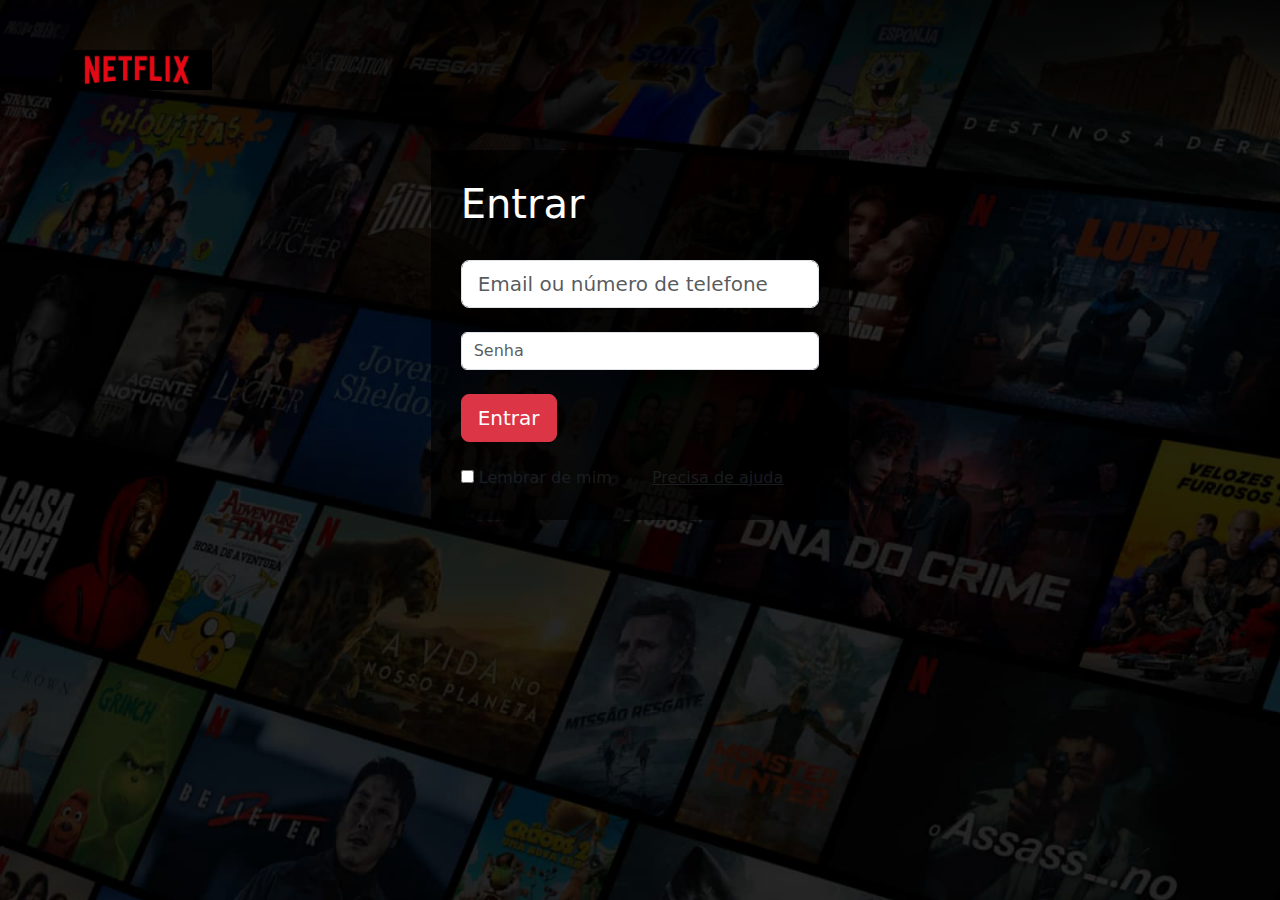
<file: index.html>
<!DOCTYPE html>
<html>

<head>
    <meta charset="UTF-8">
    <meta name="viewport" content="width=device-width, initial-scale=1.0">
    <title>Login</title>

    <link rel="stylesheet" href="https://cdn.jsdelivr.net/npm/bootstrap@5.3.2/dist/css/bootstrap.min.css" />
    <link rel="stylesheet" href="styles.css" />
</head>

<body class="bg_filmes">

    <div class="container-fluid">
        
        <header class="row">
            <span>
                <img src="assets/logo.png" />
            </span>
        </header>

        <div id="caixa_login" class="col-4 offset-4">
            <h1 class="text-white"> Entrar </h1>
            <br />

            <form action="">
                <input type="email" class="form-control form-control-lg" placeholder="Email ou número de telefone" />
                <br />
                <input type="password" class="form-control" placeholder="Senha" />
                <br />
                <button class="btn btn-lg btn-block btn-danger" type="button">
                    Entrar
                </button>
                <br />

                <div class="row mt-4">
                    <div class="col text-muted">
                        <input type="checkbox"/> Lembrar de mim
                    </div>
                    <div class="col text-right">
                        <a href="#" class="text-muted">Precisa de ajuda</a>
                    </div>
                </div>
            </form>
        </div>
    </div>

</body>

</html>
</file>
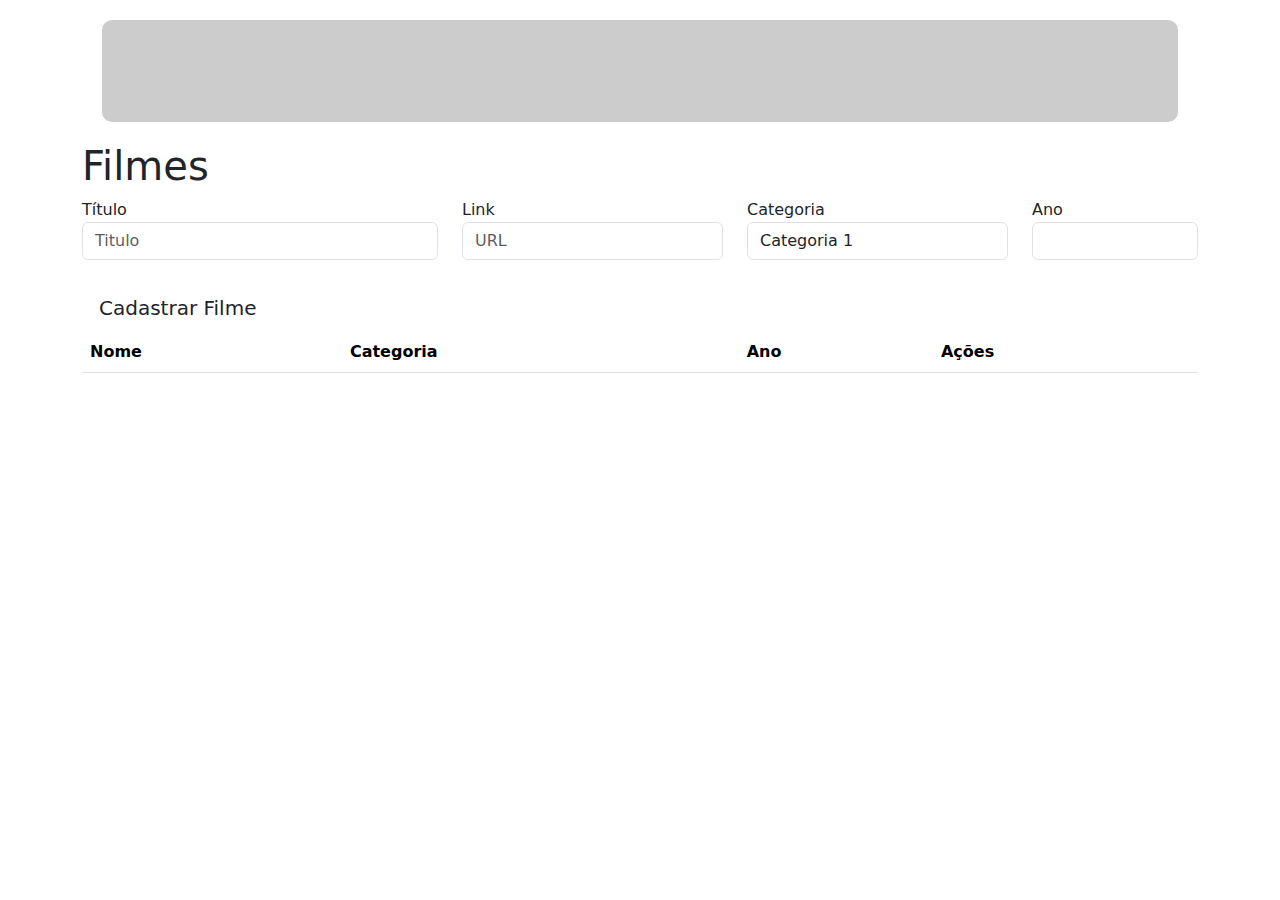
<file: app.html>
<!DOCTYPE html>
<html lang="en">
<head>
    <meta charset="UTF-8">
    <meta name="viewport" content="width=device-width, initial-scale=1.0">
    <link rel="stylesheet" href="https://cdn.jsdelivr.net/npm/bootstrap@5.3.2/dist/css/bootstrap.min.css">

    <title>App Filmes</title>
    <style>
        pre {
            padding: 30px;
            background: #ccc;
            border-radius: 10px;
            margin: 20px;
        }
    </style>
</head>
<body>
    <div class="container" >
        <pre id="debug">

        </pre>
        <h1>Filmes</h1>
        <form action="jumbotron">
            <div class="row">
                <div class="col-4">
                    <label for="">Título</label>
                    <input id="titulo" onkeyup="atualizarDados()" type="text" class="form-control" placeholder="Titulo"/>
                </div>
                <div class="col-3">
                    <label for="">Link</label>
                    <input id="link" onkeyup="atualizarDados()" type="url" class="form-control" placeholder="URL">
                </div>
                <div class="col-3">
                    <label for="">Categoria</label>
                    <select id="categoria" onchange="atualizarDados()" class="form-control">
                        <option value="Categoria_1">Categoria 1</option>
                        <option value="Categoria_2">Categoria 2</option>
                        <option value="Categoria_3">Categoria 3</option>
                    </select>
                </div>
                <div class="col-2">
                    <label for="">Ano</label>
                    <input id="ano" onkeyup="atualizarDados()" type="number" class="form-control">
                </div>
            </div>
            <form action="">
                <br>
                <a href="javascript:void(0)" onclick="cadastrar()" class="btn btn-lg btn-block btn-sucess">
                    Cadastrar Filme
                </a>
            </form>
        </form>
        <table class="table table-striped">
            <thead>
                <tr>
                    <th scope="col">Nome</th>
                    <th scope="col">Categoria</th>
                    <th scope="col">Ano</th>
                    <th scope="col" class="text-right">Ações</th>
                </tr>
            </thead>
            <tbody id="lista_filmes">
            <!--    <tr>
                    <td>Filme Teste</td>
                    <td>Categoria 1</td>
                    <td>2020</td>
                    <td class="text-right">
                        <button class="btn btn-info">Acessar</button>
                        <button class="btn btn-danger">Excluir</button>
                    </td>
                </tr>
            -->
            </tbody>
        </table>
    </div>

</body>

<script type="text/javascript" src="scrips.js"></script>
</html>
</file>
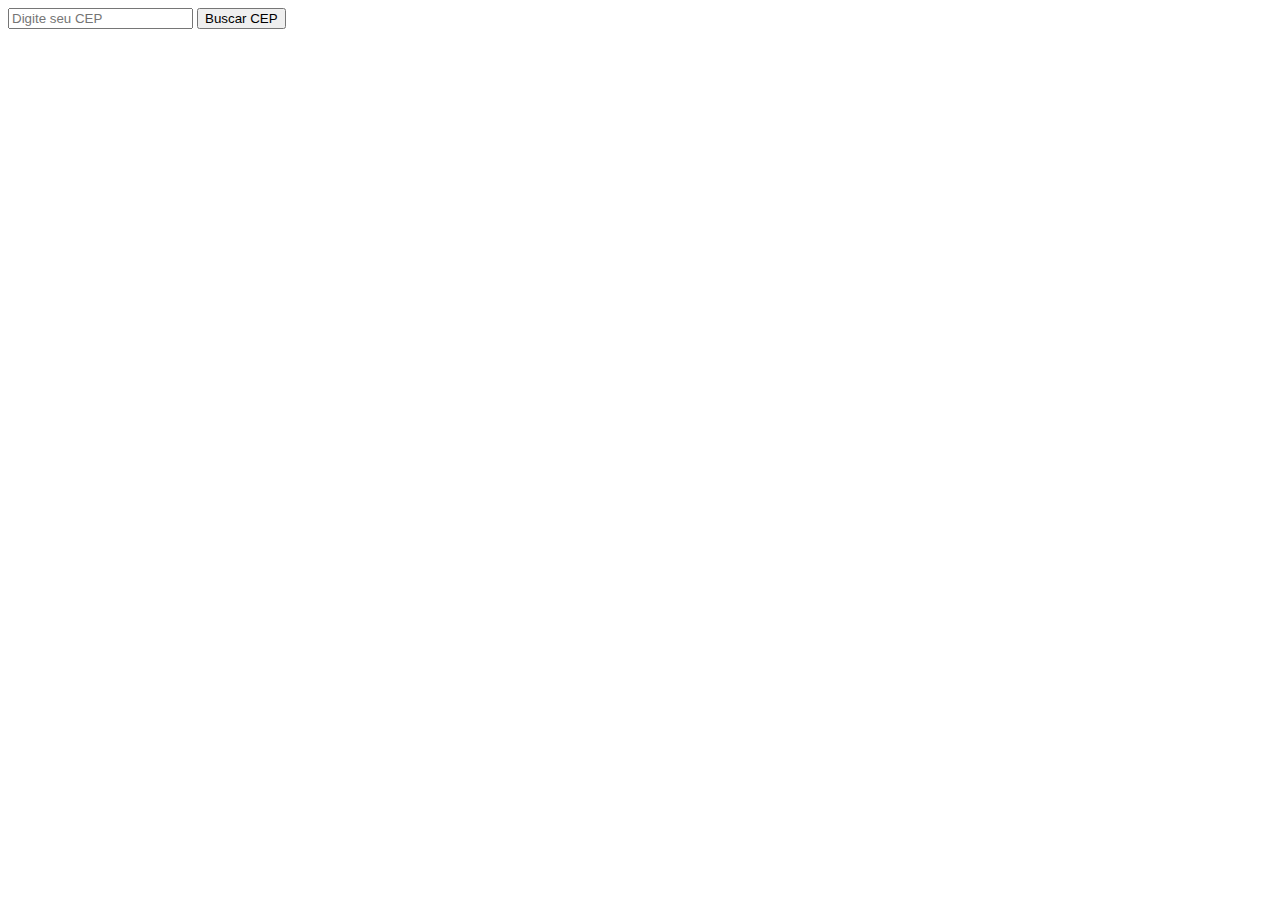
<file: cep.html>
<!DOCTYPE html>
<html lang="en">

<head>
    <meta charset="UTF-8">
    <meta name="viewport" content="width=device-width, initial-scale=1.0">
    <title>CEP</title>
</head>

<body>
    <input type="text" placeholder="Digite seu CEP" id="cep">
    <button id="buscarCEP"> Buscar CEP</button>

    <pre id="debug"></pre>
</body>

<script type="text/javascript">

    document.getElementById('buscarCEP').addEventListener('click', () => {
        const cep = document.getElementById('cep').value;
        console.log(cep);

        fetch(`https://viacep.com.br/ws/${cep}/json/`)
            .then((resposta) => resposta.json())
            .then((data) => {
                document.getElementById('debug').innerHTML = JSON.stringify(data);
                
            fetch(`https://servicodados.ibge.gov.br/api/v1/localidades/estados/${data.uf}/distritos/`)
                .then((resposta2) => resposta2.json())
                .then((data) => console.log(data));
                //document.getElementById('debug').innerHTML = JSON.stringify(data);

            });
    });

</script>

</html>
</file>
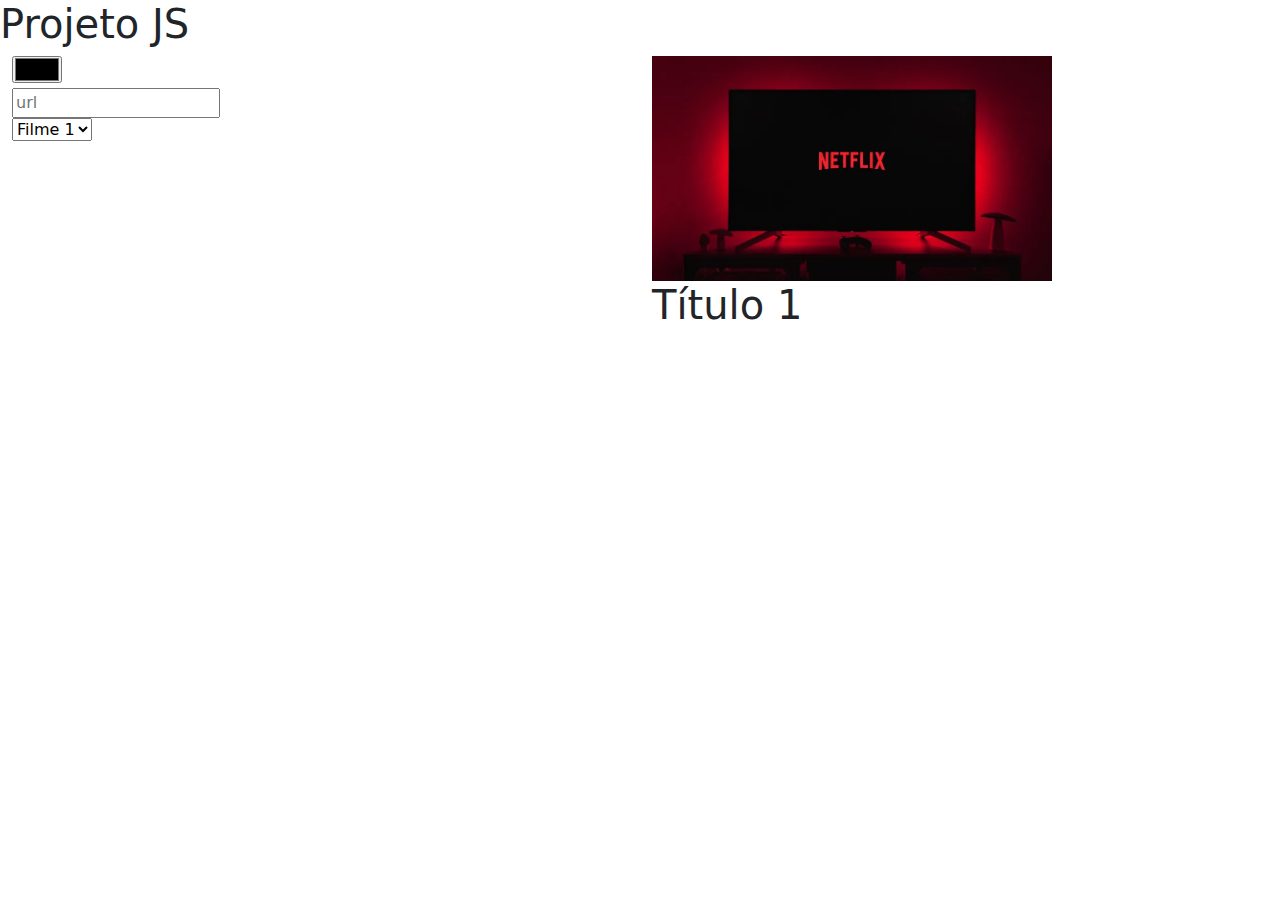
<file: index_js.html>
<!DOCTYPE html>
<html lang="en">

<head>
    <meta charset="UTF-8">
    <meta name="viewport" content="width=device-width, initial-scale=1.0">
    <link rel="stylesheet" href="https://cdn.jsdelivr.net/npm/bootstrap@5.3.2/dist/css/bootstrap.min.css">

    <title>Projeto JS</title>
</head>

<body>
    <h1>Projeto JS</h1>

<!--    <button onclick="clickar()">Clique</button>                                                     -->
<!--    <input id="cmp_email" type="text" onkeyup="printarConsole(event, this)" placeholder="e-mail"/>  -->


<!--
<button id="btn_click">Clique</button> 
<input id="cmp_email" type="text" placeholder="e-mail"/>
    <select>
//    <select onchange="printarConsole(event, this)" name="" id=""> 
    <option value="1">Opção 1</option>
    <option value="2">Opção 2</option>
</select>

-->

<!--    DOM - DOCUMENT OBJECT MODEL -->

<div class="container-fluid">
    <div class="row">
        <div class="col-6">
            <input id="input_color" type="color">
            <br>
            <input  id="troca_imagem" type="text" placeholder="url"/>
            <br>
            <select id="input_filmes" name="" id="">
                <option value="Filme 1">Filme 1</option>
                <option value="Filme 2">Filme 2</option>
                <option value="Filme 3">Filme 3</option>
            </select>
        </div>
        <div class="col-6">
            <img id="imagem" class="img-fluid" src="/assets/netflix-tv1.webp" alt="logo netflix" width="400px" height="400px">
            <h1 id="titulo_filme">Título 1</h1>
        </div>
    </div>
</div>

</body>

<script type="text/javascript">

    //DOM - DOCUMENT OBJECT MODEL

    const input_imagem = document.getElementById('troca_imagem');
    const imagem = document.getElementById('imagem');
    input_imagem.addEventListener('keyup', () => { imagem.src = input_imagem.value;});

    const input_color = document.getElementById('input_color')
    input_color.addEventListener('change', () => {document.querySelector('body').style.backgroundColor = input_color.value;});

    const input_filmes = document.querySelector('#input_filmes');
    input_filmes.addEventListener('change', (event) => {
        document.getElementById('titulo_filme').innerHTML = `<text style="color: #f00">${event.target.value}`;
        });
/*
    document.getElementById('btn_click').addEventListener('click', () => { clickar()});
// não precisa colocar o 'ON'keyup
    document.getElementById('cmp_email').addEventListener('keyup', (event) => { printarConsole(event)});
//  pela elemento por tag, no caso pegaria de todas as tag SELECT, como há só uma 
    document.getElementsByTagName('select')[0].addEventListener('change', (event) => { printarConsole(event)});

    const clickar = () => {
        alert('clicou');
    }

    /*
    const printarConsole = (evento, elemento) => {
        console.log(elemento);
        console.log(evento.target.value);
    };
*/
/*
    const printarConsole = (evento) => {
        console.log(evento.target.value);
        //console.log(document.getElementById('cmp_email'));
    };

*/

//  EVENTOS



/*
isso é um array de objects
    const filmes = [
        { title: 'Filme 1', ano: 2019},
        { title: 'Filme 2', ano: 2020},
        { title: 'Filme 3', ano: 2021},
    ];

    1ª forma
    function getFilme(indice, campo){
        //return `${filmes[indice].title} - ${filmes[indice].ano}`
        return filmes[indice][campo];
    }

    2ª forma
    // novo modo de fazer função em JAVASCRIPT
    // const nomeVar = () => { o que function faz}  resumo ela funciona como se fosse um for onde primeiro argumento é o indice e o segundo a variavel a ser buscada
    const getFilme = (indice, campo) => {
        return filmes[indice][campo];
    };

    console.log(getFilme(0,'title'));
    console.log(getFilme(1,'title'));
    console.log(getFilme(0,'ano'));

/*
    Exemplos treining javascript

    alert('Hello World!');
    console.log('LOG!!');
    console.warn('WARN!!');
    console.error('ERROR!!');
    console.info('INFO!!'); 


    VARIAVEIS (var, let, const):

    let filme = 'Os vingadores';
    const outro_filme = 'Liga da justiça';

    != DIFERENÇAS entre VAR LET to CONST
    CONST não pode ser alterado o valo. E, se sim, dará error!!

    let & const - poderá ter qualquer tipo de valor string, number, boolean, array, undefined(ñ possui vazio), null, object;
    let var = []; (array - colchete)
    let var = {}; (objects - chaves)


    OPERADORES MATEMÁTICOS:

    +
    -
    *
    ** exponencial
    / divisão 
    % division remainder
    ++ increment
    -- decrement


    OPERADORES COMPARAÇÂO (sempre retornam boolean)

    > maior
    >= maior ou igual
    < menor
    <= menor ou igual
    == equal value
    != not equal value
    === compara o valor & tipo, equal value && equal type (string, number, tutti quantti)
    !== not equal value OR not equal type
    ? ternary operator


    OPERADORES LÓGICOS

    && AND
    || OR
    ! inverter

    CONDICIONAIS

    if () {

    }

    do{

    }while();

    switch(let){
        case 1: code... break;
        case 'terror': code... break;
        case true: códe... break;
        default: código... break;
    }


    FUNCTION (method)


    -- declaration --
    function soma(num1, num2) {
        console.log(1 + 2);
    }

    -- call method -- não precisa declarar o tipo de return, pois JS não declara variável
    soma(5,9);

    null -> null - false - undefined
*/

/*
//  ESTRUTURAS DE REPETIÇÂO

const filmes = [
        { title: 'Filme 1', ano: 2019},
        { title: 'Filme 2', ano: 2020},
        { title: 'Filme 3', ano: 2021},
    ];


    // novo modo de fazer função em JAVASCRIPT
    // const nomeVar = () => { o que function faz}  resumo ela funciona como se fosse um for onde primeiro argumento é o indice e o segundo a variavel a ser buscada
    const getFilme = (indice) => {
        return filmes[indice].title;
    };

/*
    for (let i = 0; i < filmes.length; i++) {
        console.log(i + ' - ' + getFilme(i));
    }


    //filmes.map(filme => console.log(filme));
    // 'filme' estou apelidando cada object da lista; 'indice' iteração sobre a lista;
    filmes.map((filme, indice) => {console.log(getFilme(indice)) });
*/

</script>
</html>
</file>
<file: styles.css>
/* GERAIS*/
body {
    background-color: black;
}

/*PAGE LOGIN*/
body.bg_filmes {
    background-image: url(assets/background.png);
    background-size: cover;
    background-repeat: no-repeat;
}

header {
    padding: 50px;
    background: linear-gradient(
        180deg,
        rgba(0, 0, 0, 0.69) 0%,
        rgba(0, 0, 0, 0) 100%
    );
    position: absolute;
    width: 100%;
    top: 0;
    z-index: 2;
}

header img {
    width: 150px;
}

.btn-custom-white {
    background-color: #fff;
}

.btn-custom-translucent {
    background-color: rgba(255, 255, 255, 0.2);
    color: #fff;
}

.btn-custom-round {
    padding: 5px 9px !important;
}

.btn-custom-white:hover {
    opacity: 0.8;
}

.btn-custom-translucent:hover {
    color: #fff;
    opacity: 0.8;
}

.opacity-50 {
    opacity: 0.5;
}

button.btn_login_entrar {
    width: 630px;
}

#caixa_login {
    background: rgba(0, 0, 0, 0.7);
    padding: 30px;
    margin-top: 150px;
}

/*PAGE HOME*/
.menu_list {
    list-style: none;
    padding-left: 0;
    padding-top: 7px;
}

.menu_list li {
    display: inline-block;
    margin-left: 15px;
}

.menu_list li a{
   color: #fff; 
}

#hero {
    height: 700px;
    background-image: url(assets/capa-filme.png);
    background-repeat: no-repeat;
    background-position: center;
    background-size: cover;
    position: absolute;
    z-index: 1;
    top: 0;
}

#hero::after {
    content: '';
    width: 100%;
    height: 350px;
    display: block;
    background: linear-gradient(180deg, rgba(0, 0, 0, 0) 0%, black 100%);
    position: absolute;
    left: 0;
    z-index: 2;
    top: calc(700px - 350px);
}

#hero_infos {
    padding: 0;
    margin-top: 170px;
    z-index: 3;
    position: relative;
}

#hero_infos img.logo {
    margin-bottom: 50px;
    width: 500px;
}

#hero_infos h1{
    margin-bottom: 20px;
}

#hero_infos h1 img{
    width: 35px;
    margin-top: -10px;
    margin-right: 15px;
}

#main-content {
    margin-top: 700px;
}

.filme_lista {
    overflow-x: scroll;
    list-style: none;
    white-space: nowrap;
    padding: 20px 0;
    display: block;
    border: 1px solid transparent;
}

.filme_lista::-webkit-scrollbar {
    display: none;
}

.filme {
    display: inline-block;
    width: 250px;
    margin-right: 10px;
    border-radius: 3px;
    overflow: hidden;
    transition: 0.5s;
    overflow: auto;
    border: 1px solid transparent;
    overflow-y: hidden;
}

.filme:hover {
    cursor: pointer;
    transform: scale(1.2);
    z-index: 999;
    transition: 0.5s;
}

.filme:hover .filme_info {
    transform: scale(1);
    transition: 0.5s;
}

.filme:first-child {
    margin-left: 70px;
}

.filme_info {
    background-color: #171717;
    padding: 10px;
    height: 100px;
    width: 100%;
    transform: scale(0);
}

.filme_info .col-12 {
    margin-top: 5px;
}

.filme_info .col-12:first-child {
    margin-bottom: 20px;
    padding-left: 0;
}

.filme_info p {
    color: #7e7b7b;
    font-size: 12px;
}

.filme_info p text {
    color: #fff;
}

section {
    margin-bottom: -100px;
    position: relative;
}

section:hover {
    z-index: 9;
}

/* MODAL */
.modal-dialog, .modal-content {
    background: #171717;
}

.modal-dialog {
    max-width: 600px;
}

.modal-hero {
    height: 300px;
    background-image: url(assets/capa-filme.png);
    background-position: center;
    background-size: cover;
    background-repeat: no-repeat;
    margin-bottom: 30px; 
    padding: 40px;
}

.modal-hero::after {
    content: '';
    width: 100%;
    height: 200px;
    display: block;
    background: linear-gradient(180deg, rgba(23, 23, 23, 0) 0%, #171717 100%);
    position: absolute;
    left: 0;
    margin-top: -125px;
    z-index: 1;
}

.modal-hero img {
    width: 250px;
    margin-top: 40px;
    position: relative;
    z-index: 2;
    margin-bottom: 30px;
}

.modal-hero-infos {
    position: relative;
    z-index: 2;
}

.modal-hero-infos button:first-child {
    margin-right: 20px;
}

.filme_descricao {
    font-size: 15px;
    color: #fff
}

.filme_elenco {
    font-size: 13px;
    color: rgba(r255ed, 255, 255, 0.55);
}

.filme_elenco text {
    color: #fff;
}

#lista_episodeos {
    list-style: none;
    padding: 0;
}

#lista_episodeos li:hover{
    cursor: pointer;
    background: rgba(255, 255, 255, 0.5);
}

#lista_episodeos li {
    padding: 20px;
}

#lista_episodeos li p {
    font-size: 13px;
}
</file>
